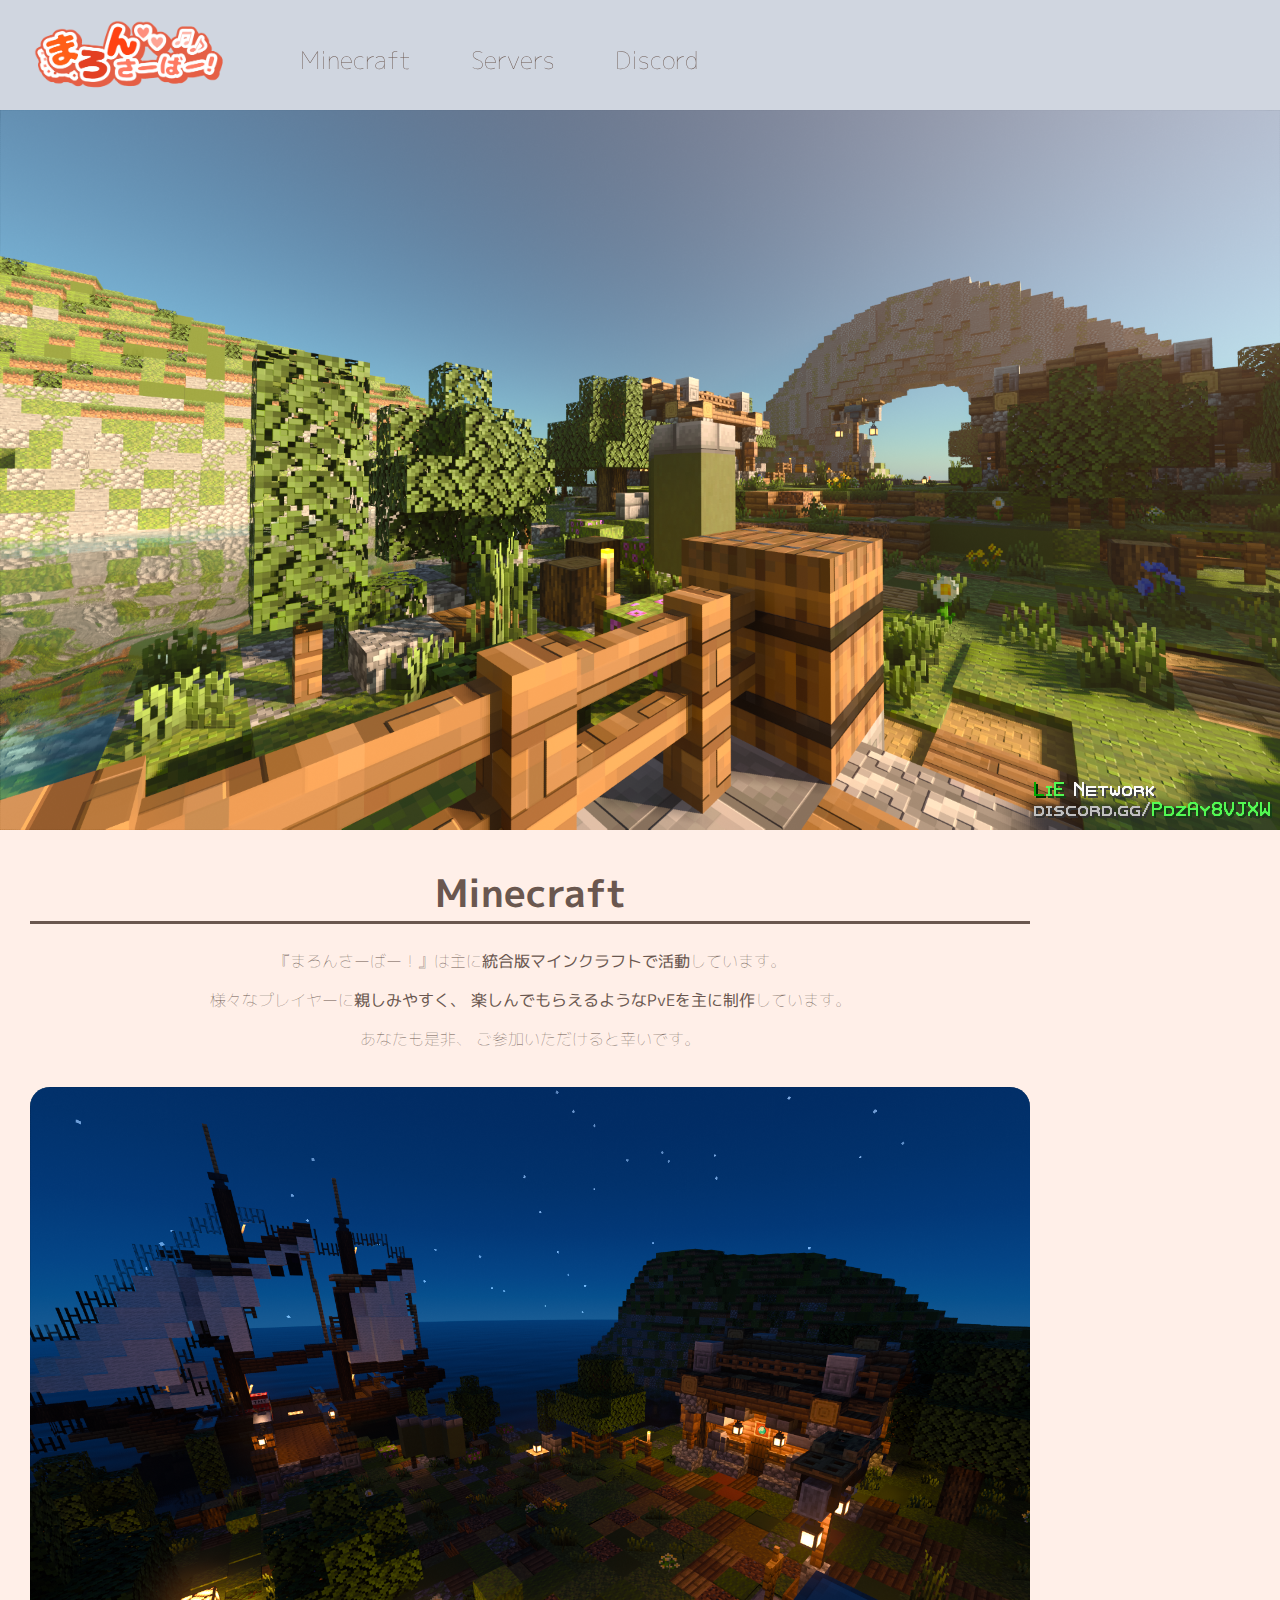
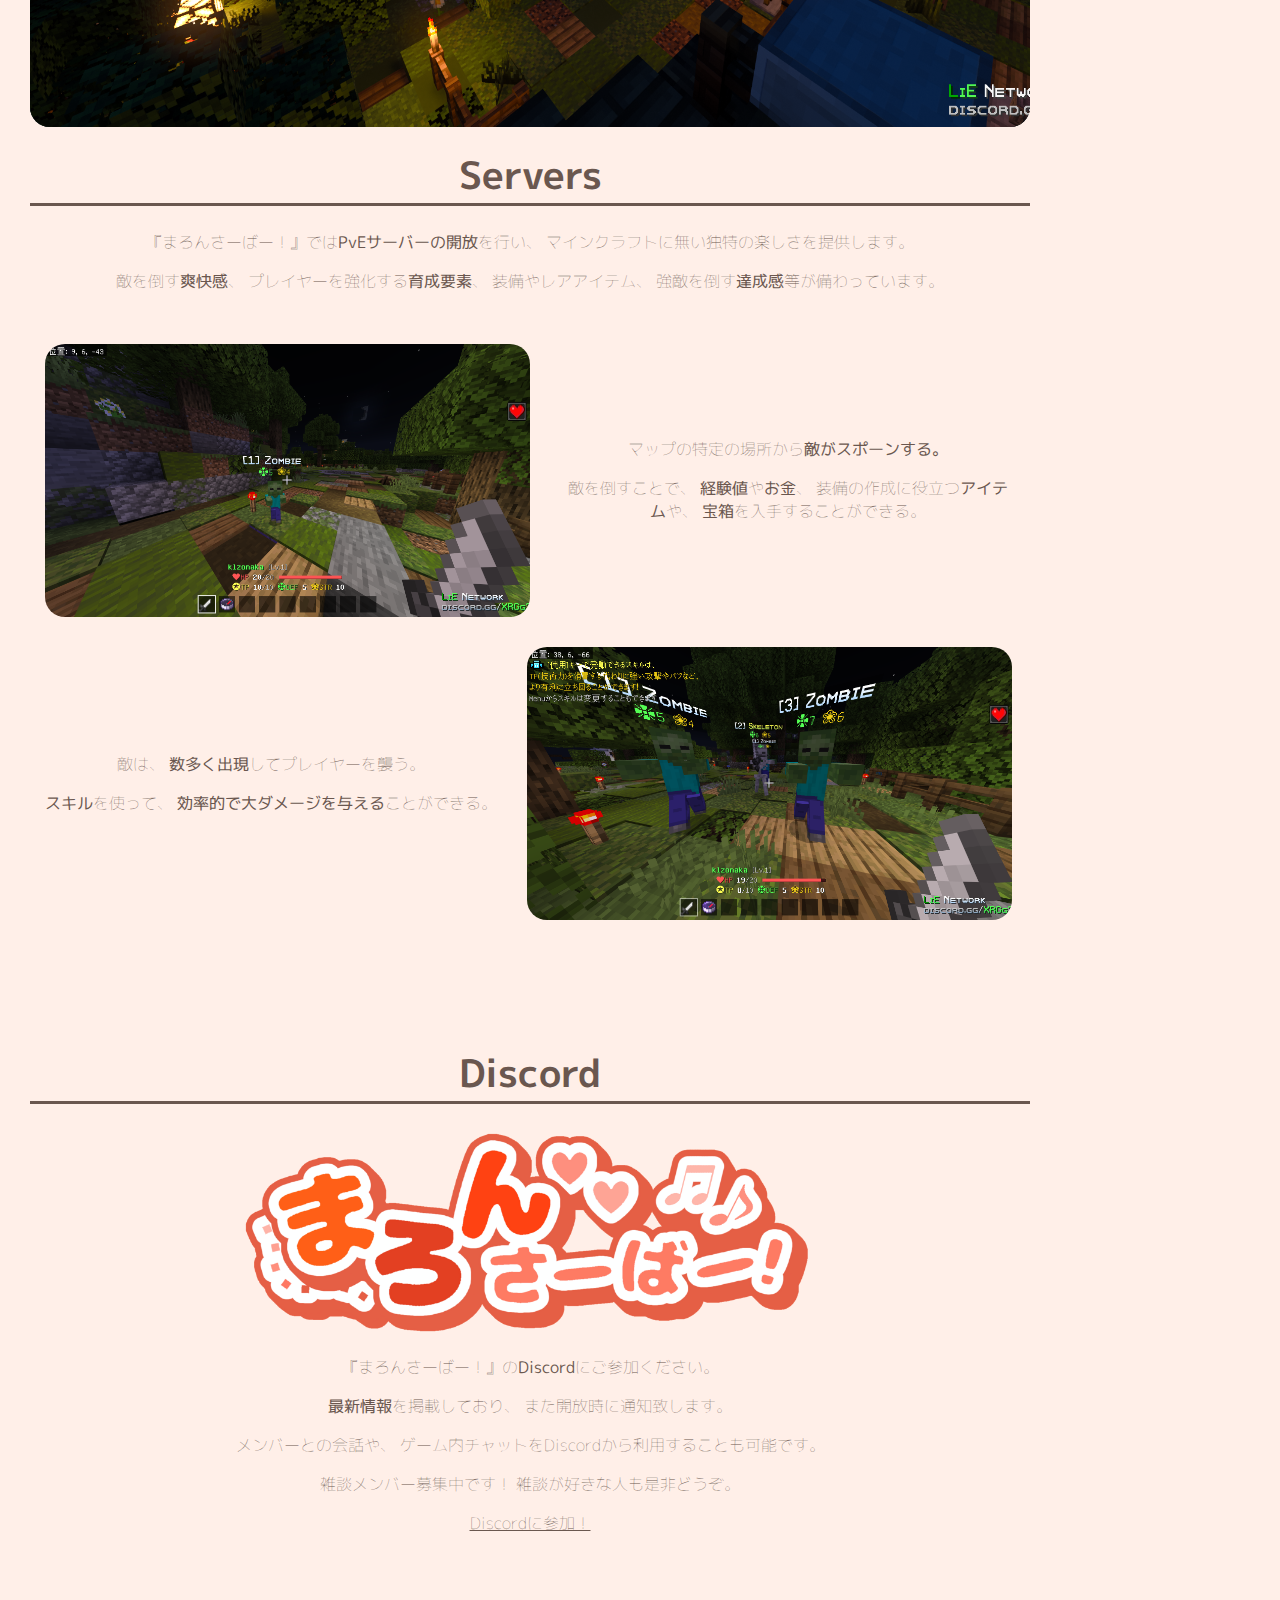
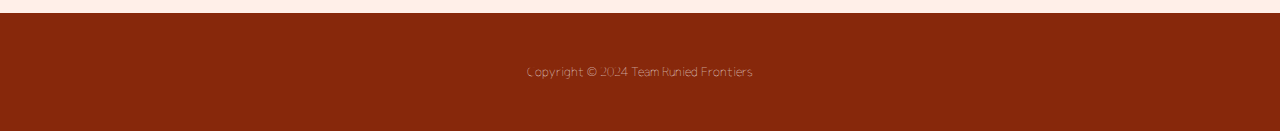
<file: index.html>
<!DOCTYPE html>
<html>

<head>
    <meta charset="utf-8">
    <title>まろんさーばー！</title>
    <link rel="stylesheet" type="text/css" href="css/index.css">
    <link rel="preconnect" href="https://fonts.googleapis.com">
    <link rel="preconnect" href="https://fonts.gstatic.com" crossorigin>
    <link href="https://fonts.googleapis.com/css2?family=M+PLUS+1p&display=swap" rel="stylesheet">
    <link rel="shortcut icon" href="img/favicon.ico"> 
    <meta name="viewport" content="width=device-width, initial-scale=1">
</head>

<body>
    <!-- モバイルナビゲーション -->
    <div class="mobile-nav">
        <div class="mbnav">
            <nav>
                <ul>
                    <h2>Jump</h2>
                    <li><a href="#Minecraft">Minecraft</a></li>
                    <li><a href="#Servers">Servers</a></li>
                    <li><a href="#Discord">Discord</a></li>
                    <li><button class="close" id="close">Close Menu</button></li>
                </ul>
            </nav>
        </div>
    </div>
    <!-- ナビゲーションバー -->
    <div class="header">
        <img src="img/logo.png" alt="Maron server's logo" id="pageTop">
        <nav>
            <ul class="pc-nav">
                <li><a href="#Minecraft">Minecraft</a></li>
                <li><a href="#Servers">Servers</a></li>
                <li><a href="#Discord">Discord</a></li>
            </ul>
        </nav>
        <img class="menuButton" id="menuButton" src="img/menu.png" alt="menu">
    </div>
    <div class="banner"></div>
    <div class="title">
        <img src="img/world1.png" alt="Maron's Minecraft World">
    </div>
    <div class="page">
        <div class="fadeInUp">
            <h1 id="Minecraft" class="contents_inner">Minecraft</h1>
            <p class="center">『まろんさーばー！』は主に<b>統合版マインクラフトで活動</b>しています。</p>
            <p class="center">様々なプレイヤーに<b>親しみやすく、 楽しんでもらえるようなPvEを主に制作</b>しています。</p>
            <p class="center">あなたも是非、 ご参加いただけると幸いです。</p>
        </div>
        <div class="pad"></div>
        <div class="fadeInUp">
            <div class="img-frame">
                <div class="img-01"></div>
                <div class="img-02"></div>
                <div class="img-03"></div>
            </div>
        </div>
        <div class="pad"></div>
        <div class="fadeInUp">
            <h1 id="Servers" class="contents_inner">Servers</h1>
            <p class="center">『まろんさーばー！』では<b>PvEサーバーの開放</b>を行い、 マインクラフトに無い独特の楽しさを提供します。</p>
            <p class="center">敵を倒す<b>爽快感</b>、 プレイヤーを強化する<b>育成要素</b>、 装備やレアアイテム、 強敵を倒す<b>達成感</b>等が備わっています。</p>

            <div class="pad"></div>
            <div class="imgHolder">
                <img src="img/screenshot/minecraft2.png" alt="battle">
                <div class="text">
                    <p class="center">マップの特定の場所から<b>敵がスポーンする。</b></p>
                    <p class="center">敵を倒すことで、 <b>経験値</b>や<b>お金</b>、 装備の作成に役立つ<b>アイテム</b>や、
                        <b>宝箱</b>を入手することができる。
                    </p>
                </div>
            </div>
            <div class="imgHolderReverse">
                <div class="text">
                    <p class="center">敵は、 <b>数多く出現</b>してプレイヤーを襲う。</p>
                    <p class="center"><b>スキル</b>を使って、 <b>効率的で大ダメージを与える</b>ことができる。</p>
                </div>
                <img src="img/screenshot/minecraft1.png" alt="battle">
                <div class="textMobile">
                    <p class="center">敵は、 <b>数多く出現</b>してプレイヤーを襲う。</p>
                    <p class="center"><b>スキル</b>を使って、 <b>効率的で大ダメージを与える</b>ことができる。</p>
                </div>
            </div>
        </div>
        <div class="clearFlex">
            <div class="pad"></div>
            <div class="fadeInUp">
                <h1 id="Discord" class="contents_inner">Discord</h1>
                <div class="centerImg">
                    <img src="img/logo.png" alt="Maron's Discord Logo">
                </div>
            </div>
            <div class="fadeInUp">
                <p class="center">『まろんさーばー！』の<b>Discord</b>にご参加ください。</p>
                <p class="center"><b>最新情報</b>を掲載しており、 また開放時に通知致します。</p>
                <p class="center">メンバーとの会話や、 ゲーム内チャットをDiscordから利用することも可能です。</p>
                <p class="center">雑談メンバー募集中です！ 雑談が好きな人も是非どうぞ。</p>
                <p class="center"><a href="https://discord.gg/XRGg37atwe"><u>Discordに参加！</u></a></p>
            </div>
            <div class="pad"></div>
        </div>
    </div>
    <footer>
        <p>Copyright &copy; 2024 Team Runied Frontiers</p>
    </footer>
    <script src="scripts/index.js"></script>
</body>

</html>
</file>
<file: css/index.css>
html {
    scroll-behavior: smooth;
}

/* モバイル端末向けスタイル */
@media (max-width: 768px) {
    .banner {
        width: 100%;
        height: 120px;
        background-color: #a1acc0;
        padding: 0;
    }

    .menuButton {
        display: block;
    }

    .header img.menuButton {
        width: 35px;
        height: auto;
        margin-left: auto;
        margin-right: 60px;
    }

    .header {
        width: auto;
        height: 60px;
    }

    .mobile-nav {
        width: 100%;
        height: 100%;
        position: fixed;
        z-index: 5000;
        background-color: var(--header-color-mobile);
        backdrop-filter: blur(3px);
    }

    .mobile-nav .mbnav {
        width: 100%;
        height: 100%;
        position: absolute;
        top: 50%;
        left: calc(50% - 15px);
        offset: -10;
        transform: translate(-50%, -50%);
        display: flex;
        align-items: center;

        transition: left 0.5s ease-in-out;
    }

    .mobile-nav .mbnav.slide-in {
        left: 50%;
    }

    /* Anim */
    .mobile-nav {
        display: block;
        z-index: -100;
        opacity: 0;
        transition: opacity 0.5s ease-in-out;
    }

    .mobile-nav.fade-in {
        opacity: 1;
    }

    .header {
        position: fixed;
        width: 100%;
        display: flex;
        background-color: var(--header-color);
        backdrop-filter: blur(3px);
        align-items: center;
        padding: 30px;
        font-size: 24px;
    }

    .header img {
        position: relative;
        width: 200px;
        height: auto;
        transform: scale(1, 1);
        transform-origin: center center;
        transition: transform 0.5s;
    }

    .header img:hover {
        transform: scale(1.1, 1.1);
    }

    /* ナビゲーション */
    .header nav {
        display: none;
    }

    .mbnav nav ul {
        justify-content: space-around;
        list-style: none;
    }

    .mbnav nav li {
        display: block;
        padding-bottom: 40px;
    }

    .mbnav nav li a {
        text-decoration: none;
        text-align: center;
        padding-right: 30px;
        padding-left: 30px;
    }

    .mbnav nav a:hover {
        text-decoration: none;
        background-color: var(--header-focus);
        border-radius: 50px;
    }

    /* Hover */
    .mbnav nav a {
        padding: 1rem;
        position: relative;
        bottom: -1px;
    }

    .mbnav nav a::after {
        position: absolute;
        left: 0;
        content: '';
        margin-left: 15%;
        width: 70%;
        height: 2px;
        background: var(--linkhover-color);
        bottom: 15px;
        transform: scale(0, 1);
        transform-origin: left top;
        transition: transform 0.3s;
    }

    .mbnav nav a:hover::after {
        transform: scale(1, 1);
    }
}

/* デスクトップ端末向けスタイル */
@media (min-width: 769px) {
    .banner {
        width: 100%;
        height: 110px;
        background-color: #a1acc0;
        padding: 0;
    }

    .header img.menuButton {
        display: none;
    }

    .mobile-nav {
        display: none;
    }

    .menuButton {
        display: none;
    }

    .header {
        width: auto;
        height: 50px;
    }

    body {
        font-size: 12px;
    }

    .header {
        position: fixed;
        width: 100%;
        display: flex;
        background-color: var(--header-color);
        backdrop-filter: blur(3px);
        align-items: center;
        padding: 30px;
        font-size: 24px;
    }

    .header img {
        position: relative;
        width: 200px;
        height: auto;
        transform: scale(1, 1);
        transform-origin: center center;
        transition: transform 0.5s;
    }

    .header img:hover {
        transform: scale(1.1, 1.1);
    }

    /* ナビゲーション */
    .header nav ul {
        display: flex;
        flex-direction: row;
        justify-content: space-around;
        list-style: none;
        margin-bottom: 1rem;
    }

    .header nav li {
        display: block;
        flex: 1 0 auto;
    }

    .header nav li a {
        text-decoration: none;
        text-align: center;
        padding-right: 30px;
        padding-left: 30px;
    }

    .header nav a:hover {
        text-decoration: none;
        background-color: var(--header-focus);
        border-radius: 50px;
    }

    /* Hover */
    .header nav a {
        padding: 1rem;
        position: relative;
        bottom: -1px;
    }

    .header nav a::after {
        position: absolute;
        left: 0;
        content: '';
        margin-left: 15%;
        width: 70%;
        height: 2px;
        background: var(--linkhover-color);
        bottom: 15px;
        transform: scale(0, 1);
        transform-origin: left top;
        transition: transform 0.3s;
    }

    .header nav a:hover::after {
        transform: scale(1, 1);
    }
}

.header {
    z-index: 1;
}

.anchor {
    display: block;
    padding-top: 120px;
    margin-top: -120px;
}

/* 色合いをここにて定義 */
:root {
    --background-color: #ffefe8;
    --header-color-mobile: rgba(255, 255, 255, 0.75);
    --header-color: rgba(255, 255, 255, 0.5);
    --header-focus: #cfcfcf80;
    --base-color: #87280b;
    --link-color: #6a574f;
    --linkhover-color: #967e6f;
    --back-color: #ededed;
    --border-color: #cbb7a8;
    --white-color: #fff;
}

.centerImg {
    display: flex;
    align-items: center;
    justify-content: center;
}

img {
    width: 60%;
    height: auto;
}

button {
    display: inline-block;
    height: 38px;
    padding: 0 30px;
    margin-right: 5px;
    color: var(--link-color);
    text-align: center;
    font-size: 16px;
    font-weight: 550;
    line-height: 38px;
    text-transform: none;
    text-decoration: none;
    white-space: nowrap;
    background-color: transparent;
    border: 1px solid var(--link-color);
    border-radius: 50px;
    cursor: pointer;
    box-sizing: border-box;
}

footer {
    background-color: var(--base-color);
    color: var(--white-color);
}

footer p {
    text-align: center;
    padding: 50px;
    margin-bottom: 0px;
    font-size: 12px;
}

.contents_inner {
    display: block;
    margin-top: -110px;
    padding-top: 110px;
}

button.discordButton {
    border: 1px solid var(--link-color);
    margin-left: 25%;
    width: 50%;
    height: auto;
    line-height: 6vw;
    font-size: 2.5vw;
}

@media (max-width: 768px) {
    .contents_inner {
        display: block;
        margin-top: -120px;
        padding-top: 120px;
    }

    button.discordButton {
        border: 1px solid var(--link-color);
        margin-left: 25%;
        width: 50%;
        height: auto;
        line-height: 38px;
        font-size: 16px;
    }
}

.page {
    max-width: 1000px;
}

a {
    color: var(--link-color);
    text-decoration: none;
}

body {
    margin: 0;
    font-family: "M PLUS 1p", sans-serif;
    font-weight: 200;
    font-style: normal;
    opacity: 0;
    transition: opacity 2s ease-in-out;
    color: var(--link-color);
    background-color: var(--background-color);
}

body.fade-in {
    opacity: 1;
}

.banner {
    margin: 0;
}

.title {
    margin: 0;
}

.title img {
    width: 100%;
    height: auto;
}

/* ここから本文 */

.page {
    padding: 30px;
}

.container {
    padding-left: 30px;
    padding-top: 10px;
}

h1 {
    color: var(--link-color);
    font-size: 3vw;
    text-align: center;
    border-bottom: solid 3px var(--link-color);
    position: relative;
    padding: 0 55px;
}

/* モバイル向け */
@media (max-width: 768px) {
    h1 {
        font-size: 24px;
    }
}

h1:before {
    left: 0;
}

h1:after {
    right: 0;
}

h2 {
    color: var(--link-color);
    border-bottom: solid 3px var(--link-color);
    padding-bottom: 5px;
}

p {
    font-size: 16px;
}

p.center {
    text-align: center;
}

@media (max-width: 768px) {
    p {
        font-size: 16px;
    }
}

.pad {
    padding: 10px;
}

.imgHolder {
    float: left;
    display: flex;
    align-items: center;
    padding: 15px;
}

.imgHolder img {
    height: auto;
    width: 50%;
    border-radius: 20px;
}

.imgHolder .text {
    margin-left: 30px;
}

.imgHolderReverse {
    float: right;
    display: flex;
    align-items: center;
    padding: 15px;
}

.clearFlex {
    clear: both;
}

.imgHolderReverse img {
    height: auto;
    width: 50%;
    border-radius: 20px;
}

.imgHolderReverse .text {
    margin-right: 30px;
}

.imgHolderReverse .textMobile {
    display: none;
}

@media (max-width: 768px) {

    .imgHolder,
    .imgHolderReverse {
        float: left;
        display: block;
        padding: 15px;
    }

    .imgHolder .text {
        margin-left: 0px;
    }

    .imgHolderReverse .text {
        display: none;
    }

    .imgHolderReverse .textMobile {
        display: block;
    }

    .imgHolder img,
    .imgHolderReverse img {
        height: auto;
        width: 100%;
        border-radius: 20px;
    }
}

/* Animation
----------------------------------------------------*/
.fadeInUp.animate {
    animation-name: fadeInUp;
    animation-duration: 1s;
    animation-fill-mode: both;
    animation-delay: 0.3s;
}

@keyframes fadeInUp {
    0% {
        opacity: 0;
        transform: translateY(20px);
    }

    100% {
        opacity: 1;
        transform: translateY(0);
    }
}

.img-frame {
    position: relative;
    overflow: hidden;
    margin: 0 auto;
    border-radius: 20px;
}

.img-frame {
    width: 100%;
    height: 50vw;
}

.img-01,
.img-02,
.img-03 {
    position: absolute;
    top: 0;
    left: 0;
    width: 100%;
    height: 100%;
    background-size: cover;
    background-repeat: no-repeat;
}

.img-01 {
    background-image: url('../img/slider1.png');
    animation: slide-animation-01 24s infinite;
}

.img-02 {
    background-image: url('../img/slider2.png');
    animation: slide-animation-02 24s infinite;
}

.img-03 {
    background-image: url('../img/slider3.png');
    animation: slide-animation-03 24s infinite;
}

@keyframes slide-animation-01 {
    0% {
        opacity: 1;
        transform: scale(1.0);
    }

    30% {
        opacity: 1;
    }

    40% {
        opacity: 0;
        transform: scale(1.15);
    }

    90% {
        opacity: 0
    }

    100% {
        opacity: 1;
        transform: scale(1.0);
    }
}

@keyframes slide-animation-02 {
    0% {
        opacity: 0;
    }

    30% {
        opacity: 0;
        transform: scale(1.1);
    }

    40% {
        opacity: 1;
    }

    60% {
        opacity: 1;
    }

    70% {
        opacity: 0;
        transform: scale(1.0);
    }

    100% {
        opacity: 0;
    }
}

@keyframes slide-animation-03 {
    0% {
        opacity: 0;
    }

    60% {
        opacity: 0;
        transform: scale(1.0);
    }

    70% {
        opacity: 1;
    }

    90% {
        opacity: 1;
    }

    100% {
        opacity: 0;
        transform: scale(1.1);
    }
}
</file>
